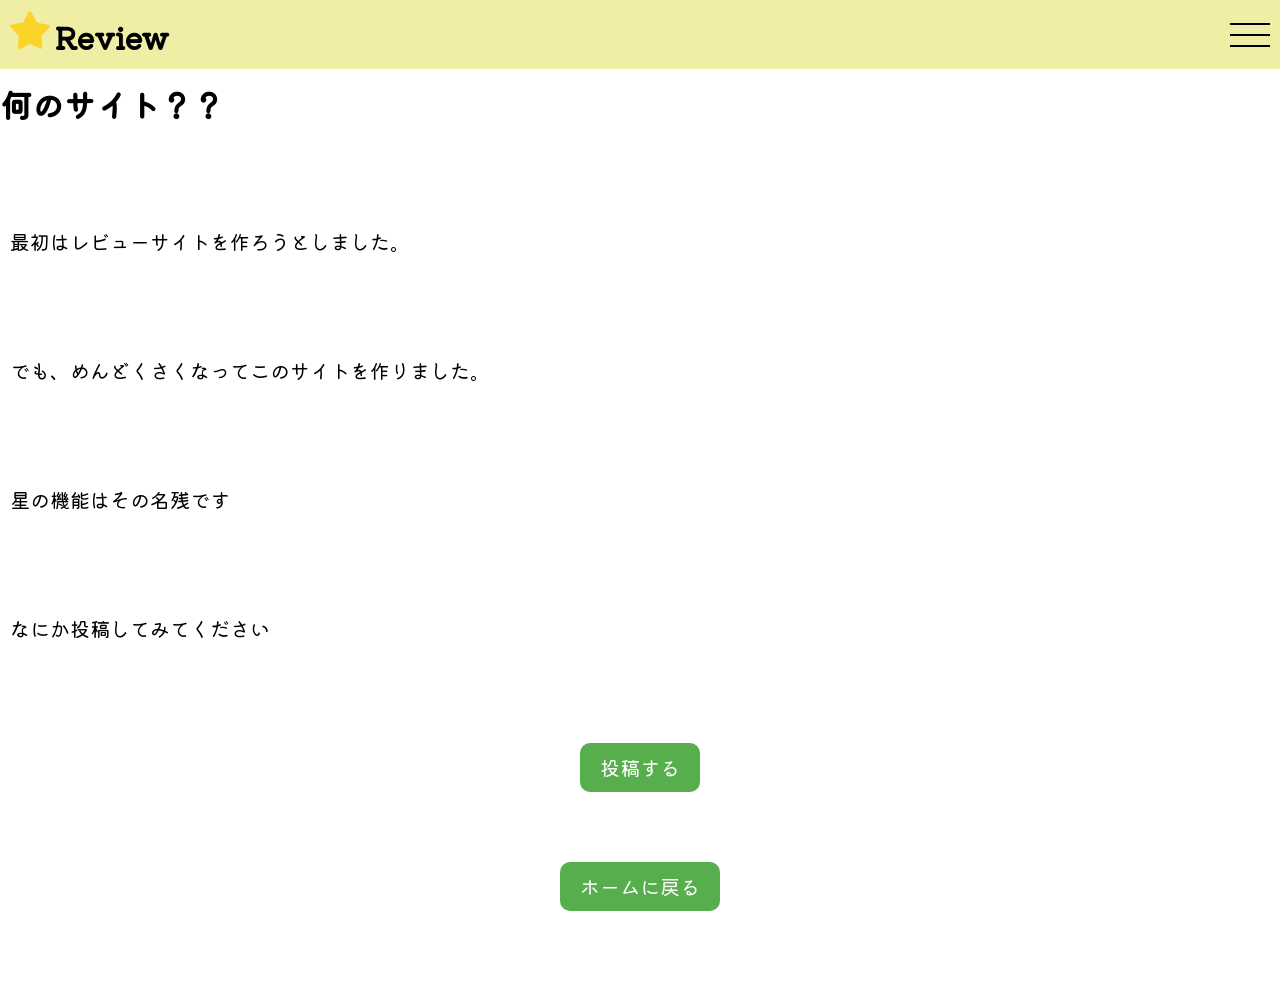
<file: index2.html>
<!DOCTYPE html>
<html>
<head>
  <meta charset="utf-8">
  <meta name="viewport" content="width=device-width, initial-scale=1">
  <title>口コミ</title>
  <link rel="icon" href="rated.png" type="image/x-icon">
  <link rel="stylesheet" href="style.css" type="text/css">
</head>
<style>
  p {
    margin: 100px 10px;
    font-size: 20px;
  }
  .pagohome {
    /*display: flex;
    justify-content: center;
    align-items: center;
    margin: 50px auto;
    width: 150px;
    height: 40px;
    border: solid;
    border-radius: 10px;*/
    text-align: center;         /* 中央揃え */
    margin-top: 70px;
    margin-bottom: 70px;
  }
  .gohome {
    display: inline-block;      /* ボタン化の基本 */
    padding: 10px 20px;         /* 余白でボタンらしさを出す */
    background-color: #56af4c;  /* 好きな色に変更可 */
    color: white;               /* 文字色 */
    text-decoration: none;      /* 下線を消す */
    border-radius: 10px;        /* 角を丸くする */
    font-size: 20px;
  }
</style>
<nav class="open_menu">
  <div class="menu1"><a class="menu11" href="index2.html">ー 何のサイト？？ ー</a></div>
  <div class="menu2"><a class="menu11" href="index3.html">ー 投稿する ー</a></div>
  <div class="menu2"><a class="menu11" href="index4.html">ー 設定 ー</a></div>
</nav>
<header>
  <div class="header_background">
      <div class="header_container">
        <div class="header_navbar">
          <div class="logo">
            <a class="logo_item" href="index.html">
              <img src="rated.png" class="headStar">
              <text class="headText">Review</text>
            </a>
          </div>
          <a class="header_line">
            <span class="line-item line-item--top"></span>
            <span class="line-item line-item--middle"></span>
            <span class="line-item line-item--bottom"></span>
          </a>
        </div>
      </div>
    </div>
</header>
<body>
  <h1>何のサイト？？</h1>
  <p>最初はレビューサイトを作ろうとしました。</p>
  <p>でも、めんどくさくなってこのサイトを作りました。</p>
  <p>星の機能はその名残です</p>
  <p>なにか投稿してみてください</p>
  <div class="pagohome"><a class="gohome" href="index3.html">投稿する</a></div>
  <div class="pagohome"><a class="gohome" href="index.html">ホームに戻る</a></div>
  <script src="script2.js"></script>
</body>
</html>
</file>
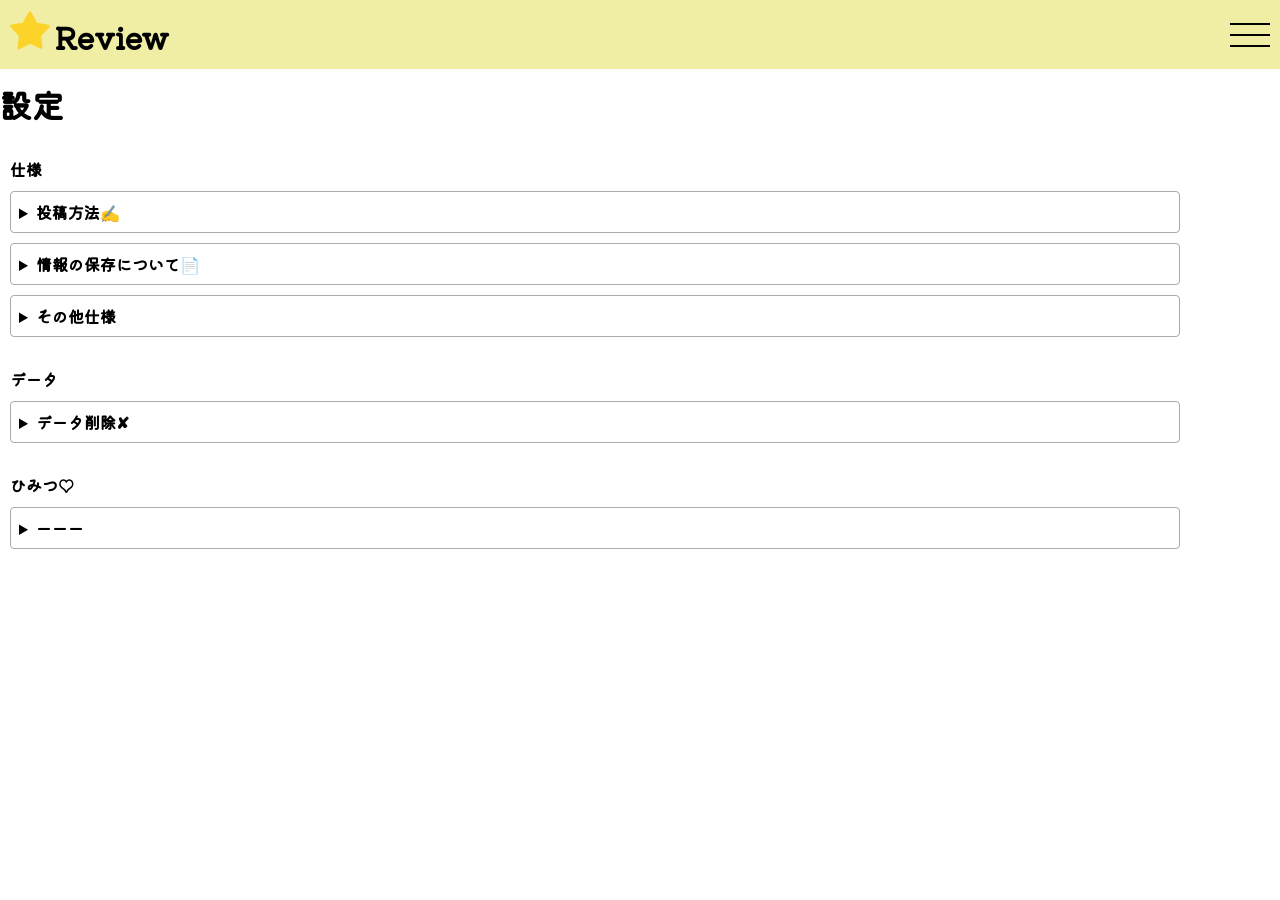
<file: index4.html>
<!DOCTYPE html>
<html>
<head>
  <meta charset="utf-8">
  <meta name="viewport" content="width=device-width, initial-scale=1">
  <title>口コミ</title>
  <link rel="icon" href="rated.png" type="image/x-icon">
  <link rel="stylesheet" href="style.css" type="text/css">
</head>
<style>
  p {
    margin-left: 10px;
    margin-top: 30px;
    margin-bottom: 0;
    font-weight: bold;
  }
  .btn1 {
    height: 30px;
    width: auto;
    background: rgba(255, 0, 0, 0.674);
    color: #ffffff;
    font-family: "Kiwi Maru", serif;
    border: none;
    border-radius: 15px;
    margin: 10px 10px;
  }
  .btn2 {
    height: 40px;
    width: auto;
    background: rgba(255, 0, 0, 0.674);
    color: #ffffff;
    font-family: "Kiwi Maru", serif;
    border: none;
    border-radius: 15px;
    margin: 10px 10px;
  }
  #contbtn {
    margin-top: 10px;
  }
  details {
    border: 1px solid #aaaaaa;
    border-radius: 4px;
    padding: 0.5em 0.5em 0;
    width: 90%;
    margin-top: 10px;
    margin-left: 10px;
  }
  summary {
    font-weight: bold;
    margin: -0.5em -0.5em 0;
    padding: 0.5em;
  }
  details[open] {
    padding: 0.5em;
  }
  details[open] summary {
    border-bottom: 1px solid #aaaaaa;
    margin-bottom: 0.5em;
  }
</style>
<nav class="open_menu">
  <div class="menu1"><a class="menu11" href="index2.html">ー 何のサイト？？ ー</a></div>
  <div class="menu2"><a class="menu11" href="index3.html">ー 投稿する ー</a></div>
  <div class="menu2"><a class="menu11" href="index4.html">ー 設定 ー</a></div>
</nav>
<header>
  <div class="header_background">
      <div class="header_container">
        <div class="header_navbar">
          <div class="logo">
            <a class="logo_item" href="index.html">
              <img src="rated.png" class="headStar">
              <text class="headText">Review</text>
            </a>
          </div>
          <a class="header_line">
            <span class="line-item line-item--top"></span>
            <span class="line-item line-item--middle"></span>
            <span class="line-item line-item--bottom"></span>
          </a>
        </div>
      </div>
    </div>
</header>
<body>
  <h1>設定</h1>
  <p>仕様</p>
  <details>
    <summary>投稿方法✍</summary>
    ・メニュー→「投稿する」→名前、星の数、コメントを入力する→「投稿」<br>・名前は１０字以内、コメントは１００字以内<br>・星の数は入力必須<br>・削除ボタン→「削除しますか？」→「OK」→「削除しました」
  </details>
  <details>
    <summary>情報の保存について📄</summary>
    名前、星の数、コメント、いいね数の情報は、Supabaseと呼ばれるデータベース上に保存されています。ポストを投稿した人やいいねをした人を識別するための情報は皆さんがこのサイトを見ているブラウザに保存されています。そのためアカウントを登録せずとも、自分が投稿したポストを削除したり、タブを開きなおしても自分がいいねした情報が残ったりしています。<br>個人を識別する情報はデータベース上に保存されないため、こちらからは誰がポストをしたか分かりません。安心ですね。
  </details>
  <details>
    <summary>その他仕様</summary>
    ・いいねボタンは<b>完全匿名</b>です。いいねを押してもポスト投稿者に通知は行きません。<br>・名前記入欄には前回投稿した時の名前が自動で入ります<br>・星の数は<b>１～５</b>です。０はむりです。<br>・URLの認識には<b>URL末尾での改行</b>が必須。<br>・検索・返信機能つけたい。
  </details>
  <p>データ</p>
  <details>
    <summary>データ削除✘</summary>
    <p>ブラウザに保存したデータを削除する。※他のウェブサイトには影響しません</p>
  <button id="debtn1" class="btn1">自分の投稿を削除できなくする</button><button id="debtn2" class="btn1">自分のいいね情報を消す</button><button id="debtn3" class="btn1">名前を削除</button>
  <div><button id="debtn4" class="btn2">上記全ての情報</button></div>
  </details>
  <p>ひみつ♡</p>
  <details>
    <summary>ーーー</summary>
    <button id="contbtn">管理者用</button>
  </details>
  
  <script src="script2.js"></script>
</body>
</html>
</file>
<file: style.css>
@charset "utf-8";

@import url('https://fonts.googleapis.com/css2?family=Dancing+Script:wght@400..700&family=Kiwi+Maru&family=Kosugi+Maru&family=Mochiy+Pop+One&display=swap');

header {
  width: 100%;
  height: 60px;
}

.header_background {
  margin: 0;
  background-color: #d3cf005a;
}

.header_navbar {
  display: flex;
  justify-content: space-between;
  align-items: center;
}

.header_container {
  padding: 10px;
}

.logo_item {
  align-items: center;
  text-decoration: none;
}

.headStar {
  height: 40px;
  width: auto;
}

.headText {
  font-size: 30px;
  font-weight: bold;
  color: #000000;
  margin-bottom: 5px;
}

.header_line {
  width: 40px;
  height: 40px;
  position: relative;
}

.header_line .line-item--top{
  width: 40px;
  top: 8px;
}

.header_line .line-item--middle {
  width: 40px;
  top: 19px;
}

.header_line .line-item--bottom {
  width: 40px;
  top: 30px;
}

.header_line .line-item {
  position: absolute;
  background: #000000;
  height: 2px;
  right: 0;
}

header {
  position: sticky;  /* または sticky / fixed など既存の指定に合わせる */
  top: 0;
  z-index: 200;        /* open_menu の z-index: 100 より大きい値にする */
}

.open_menu {
  background-color: #fdfc97;
  position: fixed;      /* 画面全体に重ねる */
  top: 0;
  left: 0;
  height: 100%;
  width: 100%;
  opacity: 0;
  visibility: hidden;   /* display:none の代わりにこちらを使う */
  transition: opacity 0.5s, visibility 0.5s;
  z-index: 100;
}

.open_menu.active {
  opacity: 1;
  visibility: visible;
}

body.active {
  overflow: hidden;
}

.menu1 {
  margin: 180px auto;
  margin-bottom: 70px;
  text-align: center;
}
.menu11 {
  text-decoration: none;
  font-size: 25px;
}
.menu2 {
  margin: 20px auto;
  margin-bottom: 70px;
  text-align: center;
}
  

body {
  font-family: "Kiwi Maru", serif;
  font-weight: 400;
  font-style: normal;
  margin: 0;
}
.kiwi {
  font-family: "Kiwi Maru", serif;
  font-weight: 400;
  font-style: normal;
}

.Title {
  text-align: center;
  font-family: "Dancing Script", cursive;
  font-optical-sizing: auto;
  font-weight: 700;
  font-style: normal;
}
.sample_text24 {
  margin: 30px 20px 0 20px;
  height: 30px;
  font-size: 20px;
  font-weight: bold;
}

select {
  height: 33px;
  font-family: "Kiwi Maru", serif;
  font-size: 20px;
  margin-left: 20px;
  font-weight: bold;
  border-radius: 18px;
  background-color: #dbdbdb;
}
option {
  font-family: "Kiwi Maru", serif;
  font-weight: bold;
}
/*#review {
  display: flex;
}*/

/*#review {
  display: inline-block;
}*/

.stars {
  display: inline-block;
}

.rated img{
  display: inline-block;
  width: 20px; /*星の大きさ*/
  height: auto;
  margin-right: 2px;
}

[id^="person_"] {
  /*float: left;*/
  width: 90%;/*150px*/
  margin: 10px; /*外側余白*/
  padding: 5px;
  border: 1px rgba(0, 0, 0, 0.272);
  border-top-style: solid;
  /*border-bottom-style: solid;*/
}

#nada {
  display: flex;
}
#user_name {
  font-size: 20px;
  font-weight: bold;
}
#datetime {
  font-size: 11px;
  font-weight: bold;
  margin-left: 30px;
  display: flex;
  align-items: center;
  color: #525252;
}

#comment {
  margin-left: 10px;
  overflow-wrap: break-word;
}


#check {
  margin-top: 10px;
  width: 25px;
  height: 25px;
  background-image: url("nogood.png");
  background-size: cover;
  display: inline-block;
  /*display: flex;
  justify-content: center;*/
  cursor: pointer;
}
#check input[type="checkbox"] {
  opacity: 0;
  width: 100%;
  height: 100%;
  margin: 0;
  float: left;
  cursor: pointer;
}
#check input[type="checkbox"]:checked + .bg {
  background-image: url("good.png");
}
.bg {
  width: 100%;
  height: 100%;
  background-image: url("nogood.png");
  background-size: cover;
}
.goodNum {
  /*押す前のいいねボタン*/
  display: inline-block;
  height: 25px;
  vertical-align: top;
  margin-top: 10px;
  color: gray;
}
.goodNum2 {
  /*押した後のいいねボタン*/
  display: inline-block;
  height: 25px;
  vertical-align: top;
  margin-top: 10px;
  color: #DE0084;
}
/*返信ボタン*/
#reply {
  margin-top: 10px;
  width: 28px;
  height: 25px;
  background-repeat: no-repeat;
  background-size:60%;
  background-position: 4px 3px;;
  display: inline-block;
  cursor: pointer;
}
.replyimg {
  background-image: url("reply.png");
}
.addreplyimg {
  background-image: url("addreply.png");
}
#reply input[type="button"] {
  opacity: 0;
  width: 100%;
  height: 100%;
  margin: 0;
  float: left;
  cursor: pointer;
}
.replyNum {
  display: inline-block;
  height: 25px;
  vertical-align: top;
  margin-top: 10px;
  margin-right: 20px;
  color: gray;
}
#replies {
  margin-left: 20px;
  padding-left: 10px;
  border: 5px rgba(0, 0, 0, 0.272);
  border-left-style: groove;
}

#post {
  text-align: center;
  background-color: #82d30047;/*背景色*/
  width: 300px;
  margin: 50px auto;
  padding: 40px 0 0 0;
  border: 5px #578d00;
  border-style: solid;
  border-radius: 30px;
}
.postTitle {
  margin-bottom: 20px;
  font-size:25px;
  font-weight: bold;
  color: rgb(46, 132, 45);
}
#name {
  width: 230px;
  height: 40px;
  padding: 0.3em;
  border: 1px solid #999999;
  box-sizing: border-box;
  background: #82d30018;/*#dfdfdf*/
  margin-bottom: 5px;
  font-size: 20px;
  border-radius: 5px;
}
#name:not(:placeholder-shown):invalid {
  background: #d300002c;
  border-color: red;
}
#comm:not(:placeholder-shown):invalid {
  background: #d300002c;
  border-color: red;
}
/*textarea*/
#comm {
  resize: none;
  width: 230px;
  height: 130px;
  background: #82d30018;
  font-size: 15px;
  border-radius: 5px;
}
/*星の数*/
#postStars {
  display: inline-block;
  gap: 4px;
  flex-direction: column;
  align-items: center;
  text-align: center;
  justify-content: center;
}
#postStars input[type="radio"] { display: none; }
#postStars label {
  cursor: pointer;
  display: inline-block;
  align-items: center;
  justify-content: center;
  width: 45px;
  height: 45px;
  border-radius: 50%;
  transition: transform 0.1s;
}
/*#postStars label:hover { transform: scale(1.15); }*/
#postStars label img {
  width: 30px;
  height: 30px;
  margin: 10px;
  pointer-events: none;
}
#loadmore {
  margin: 30px;
  text-align: center;
}
#likeload {
  margin: 30px;
  text-align: center;
}
#starload {
  margin: 30px;
  text-align: center;
}
.more {
  width: 200px;
  height: 40px;
  font-family: "Kiwi Maru", serif;
  font-size: 20px;
  margin-top: 10px;
  border: 0px solid #999;
  border-radius: 5px;
  color: #ffffff;
  background: #006ab5;/*rgb(74, 170, 239)*/
}
.hidden {
  display: none;
}
/*投稿ボタン*/
#postButton {
      width: 60px;
      height: 40px;
      font-family: "Kiwi Maru", serif;
      font-size: 20px;
      margin-top: 10px;
      border: 0px solid #999;
      border-radius: 5px;
      color: #ffffff;
      background: #39b500;/*rgb(74, 170, 239)*/
    }
/*いいね＋削除*/
#buttons {
  display: flex;
}
/*削除*/
#deletePost {
  margin-left: auto;
  margin-top: 10px;  
}
[id^="delete_"] {
  width: 21px;        /* 画像に合わせてサイズを指定 */
  height: 21px;
  background-image: url('delete.png');
  background-size: cover;
  background-repeat: no-repeat;
  background-color: transparent;
  border: none;
  cursor: pointer;
}
.warn {
  font-size: 10px;
  text-align: center;
  margin-top: 30px;
  color: red;
}
</file>
